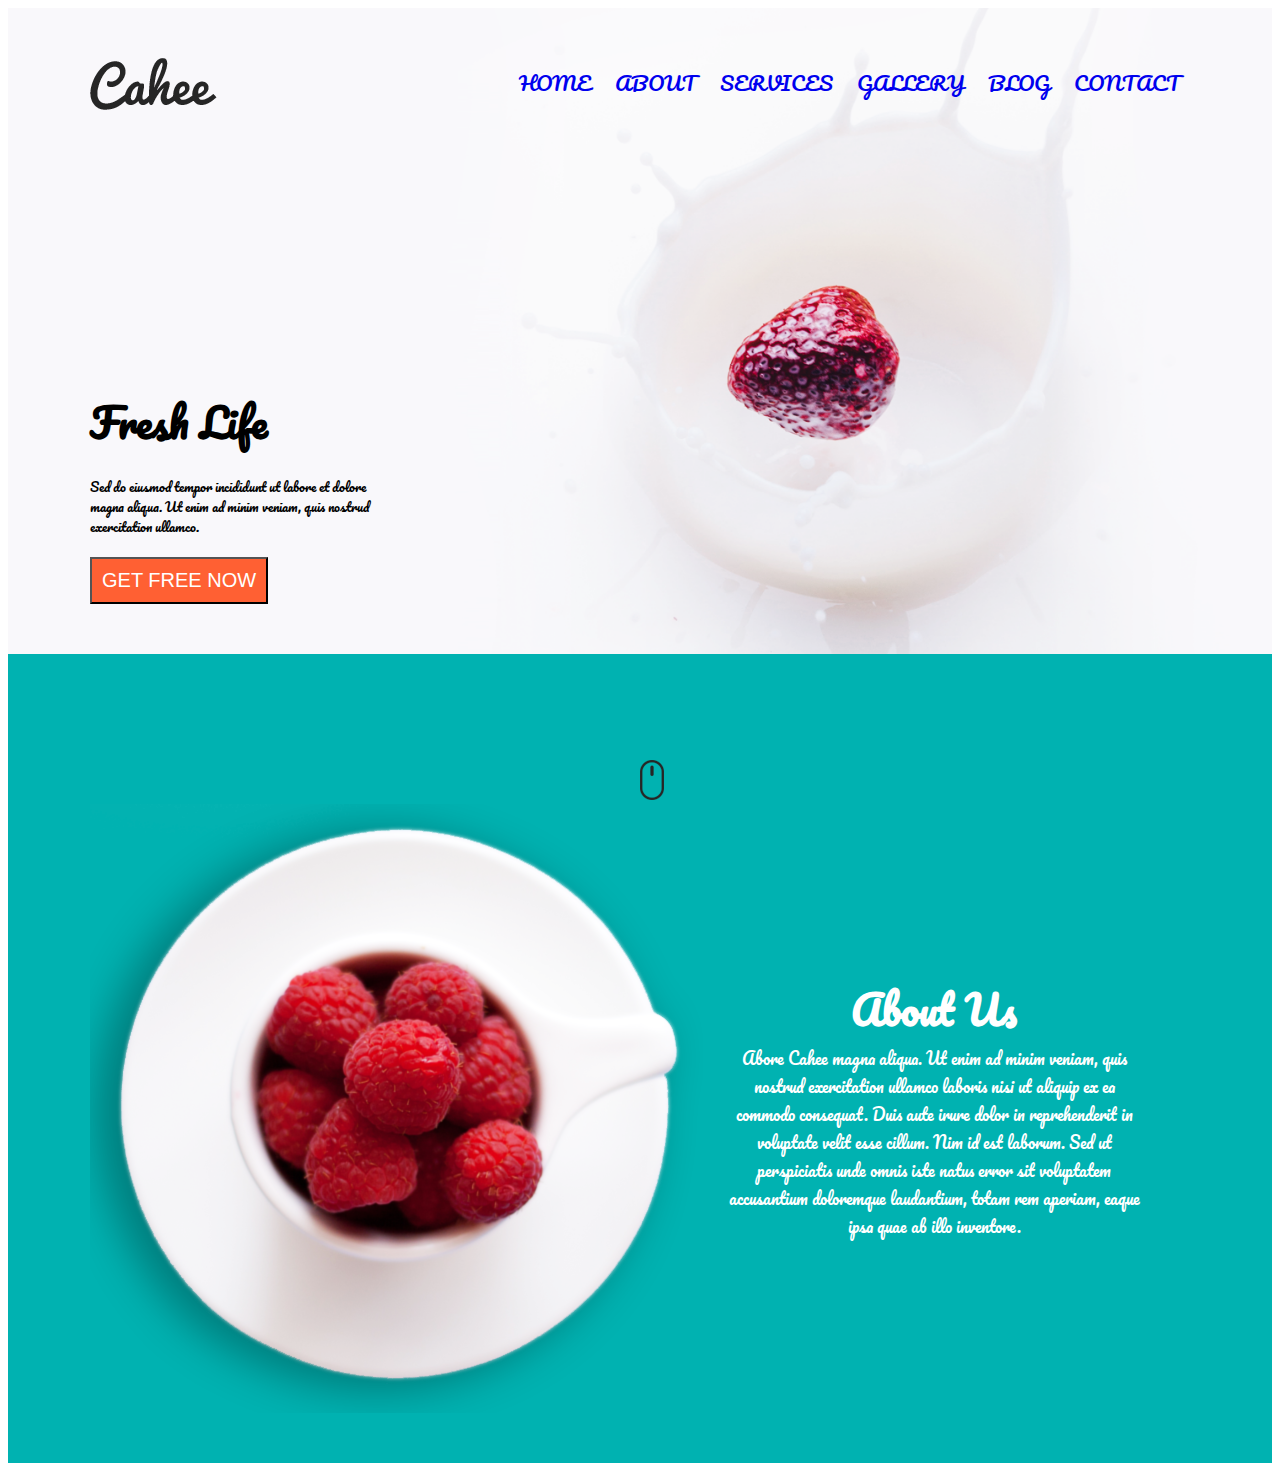
<file: index.html>
<!DOCTYPE html>
<html lang="zxx">
<head>
    <meta charset="UTF-8">
    <meta name="viewport" content="width=device-width, initial-scale=1.0">
    <meta http-equiv="X-UA-Compatible" content="ie=edge">
    <script src="https://code.jquery.com/jquery-1.12.4.min.js"
            integrity="sha256-ZosEbRLbNQzLpnKIkEdrPv7lOy9C27hHQ+Xp8a4MxAQ="
            crossorigin="anonymous"></script>
    <link href="https://fonts.googleapis.com/css?family=Pacifico&display=swap" rel="stylesheet">
    <link rel="stylesheet" type="text/css" href="./css/style.css" />
    <link href="https://use.fontawesome.com/releases/v5.7.2/css/all.css" rel="stylesheet" integrity="sha384-fnmOCqbTlWIlj8LyTjo7mOUStjsKC4pOpQbqyi7RrhN7udi9RwhKkMHpvLbHG9Sr" crossorigin="anonymous">
    <title>BEM</title>
</head>
<body>
    <div class="model_box">
        <section class="container">
            <header>
                <div class="header-logo"><img src="./img/logo.png" alt="logotip"></div>
                <div class="header__menu">
                    <div class="header__menu-list">
                        <a href="#" class="header__menu-list--link">HOME</a>
                        <a href="#" class="header__menu-list--link">ABOUT</a>
                        <a href="#" class="header__menu-list--link">SERVICES</a>
                        <a href="#" class="header__menu-list--link">GALLERY</a>
                        <a href="#" class="header__menu-list--link">BLOG</a>
                        <a href="./index2.html" class="header__menu-list--link">CONTACT</a>
                    </div>
                    <div id="mobileMenu">
                        <a class="menu_btn" href="#"></a>
                    </div>
                </div>
            </header>
            <div class="fresh-life">
                <strong class="fresh-life__head">Fresh Life</strong>
                <span class="fresh-life__text">Sed do eiusmod tempor incididunt ut labore et dolore magna aliqua. Ut enim ad minim veniam, quis nostrud exercitation ullamco.</span>
                <button class="fresh-life__button">GET FREE NOW</button>
            </div>
            <div class="scroll"><img src="./img/scroll.png" alt="scroll"></div>
        </section>
    </div>
    
    <div class="model_box_two">
        <section class="container second-container">
            <img class="second-container__img" src="./img/malina.png" alt="malina">
            <div class="fresh-life fresh-life__second-cont">
                <strong class="fresh-life__head fresh-life__second-header">About Us</strong>
                <span class="fresh-life-text fresh-life__second-text">
                        Abore Cahee magna aliqua. Ut enim ad minim veniam, quis nostrud exercitation ullamco laboris nisi ut aliquip ex ea commodo consequat. Duis aute irure dolor in reprehenderit in voluptate velit esse cillum.
                        Nim id est laborum. Sed ut perspiciatis unde omnis iste natus error sit voluptatem accusantium doloremque laudantium, totam rem aperiam, eaque ipsa quae ab illo inventore.
                </span>
            </div>
        </section>
    </div>
</body>
<script src="./js/script.js"></script>
</html>
</file>
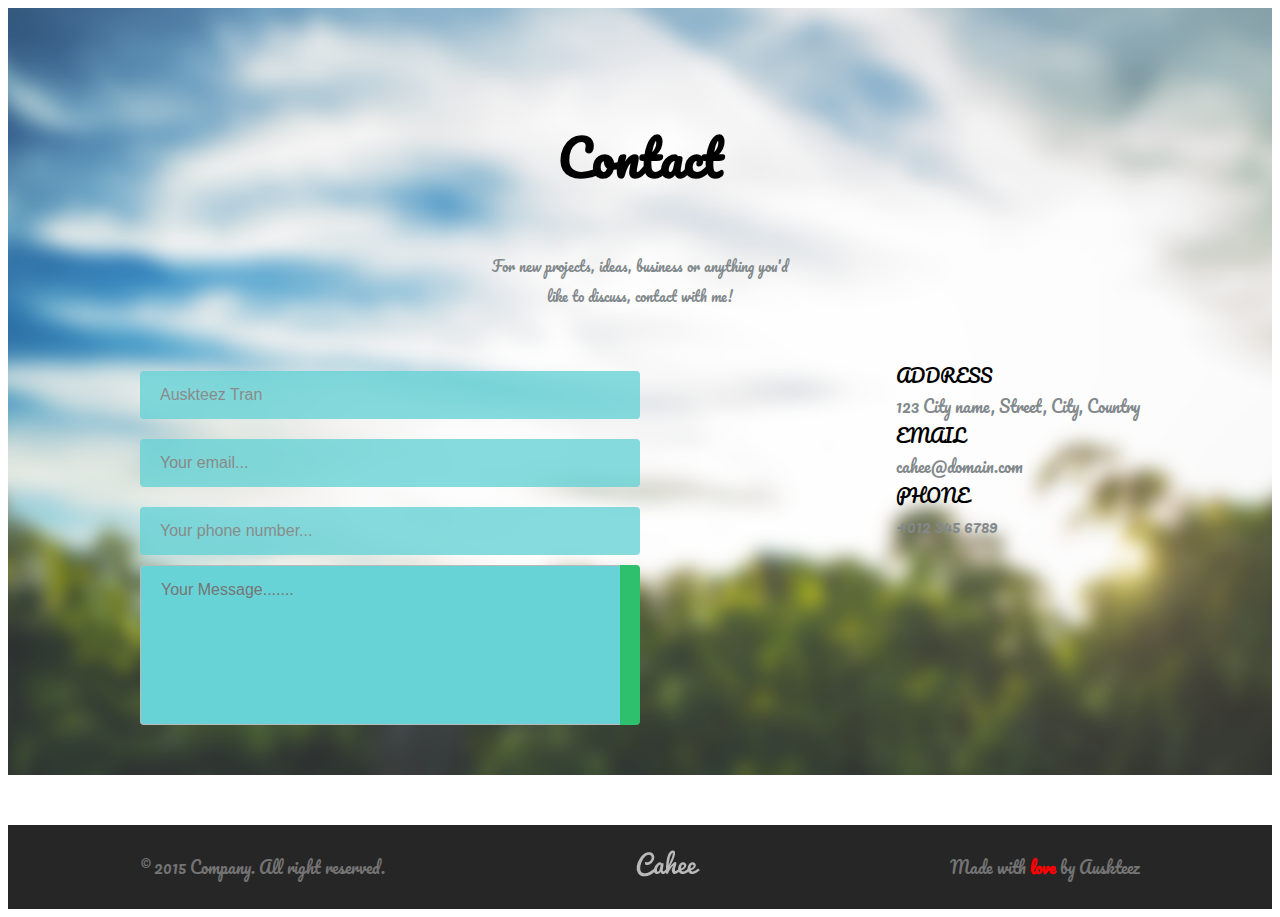
<file: index2.html>
<!DOCTYPE html>
<html lang="zxx">
<head>
    <meta charset="UTF-8">
    <meta name="viewport" content="width=device-width, initial-scale=1.0">
    <meta http-equiv="X-UA-Compatible" content="ie=edge">
    <link href="https://fonts.googleapis.com/css?family=Pacifico&display=swap" rel="stylesheet">
    <link rel="stylesheet" type="text/css" href="./css/style.css" />
    <link href="https://use.fontawesome.com/releases/v5.7.2/css/all.css" rel="stylesheet" integrity="sha384-fnmOCqbTlWIlj8LyTjo7mOUStjsKC4pOpQbqyi7RrhN7udi9RwhKkMHpvLbHG9Sr" crossorigin="anonymous">
    <title>contacts</title>
</head>
<body>
    <div class="bg2">
        <section class="container container__contact">
            <div class="container__header">
                <h1 class="container__header--h1">Contact</h1>
                <span class="container__header--text">
                    For new projects, ideas, business or anything
                    you'd like to discuss, contact with me!
                </span>
            </div>
            <div class="contact-data">
                <form class="contact-data__form">
                    <input type="text" class="form__data" placeholder="Auskteez Tran" required>
                    <input type="email" class="form__data" placeholder="Your email..." required>
                    <input type="text" class="form__data" placeholder="Your phone number..." required>
                    <div class="textarea__button">
                        <textarea rows="7" placeholder="Your Message......."></textarea>
                        <button><i class="fab fa-telegram-plane"></i></button>
                    </div>
                </form>
                <div class="contact-data__our-contacts">
                    <h3 class="our-contacts-name">ADDRESS</h3>
                    <span class="our-contacts-base">123 City name, Street, City, Country</span>
                    <h3 class="our-contacts-name">EMAIL</h3>
                    <span class="our-contacts-base">cahee@domain.com</span>
                    <h3 class="our-contacts-name">PHONE</h3>
                    <span class="our-contacts-base">+012 345 6789</span>
                </div>
            </div>
        </section>
    </div>
    <div class="footer__bg">
        <section class="container container__contact">
            <div class="foo">
                <div class="foo__copyright">© 2015 Company. All right reserved.</div>
                <div class="foo__logo">
                    <img src="./img/logo-footer.png" alt="logo_footer">
                </div>
                <div class="foo__made-with">Made with <span class="foo__made-with-love">love</span> by Auskteez</div>
            </div>
        </section>
    </div>
</body>
</html>
</file>
<file: css/style.css>
body {
    background: #fff;
    text-decoration: none;
}
​
body, form, div, p, a, img, h1, h2, h3, h4, h5, h6, table, table tr, table td {
    border: none;
    font-family: 'Pacifico', cursive;
    font-style: normal;
    font-weight: normal;
    margin: 0;
    padding: 0;
}
​
input,
textarea,
select,
button {
    outline: none;
    font-family: 'Pacifico', cursive;
    color: #fff;
}
​
input::-moz-focus-inner {
    border: 0;
    padding: 0;
}
​
a {
    outline: none;
}
​
a:hover {
    text-decoration: none;
}
​
h1, h2 {
    font-size: 20px;
    padding: 0 0 10px 0;
    color: #545454;
}

.container {
    max-width: 1100px;
    height: 100%;
    margin: 0 auto;
    padding: 50px 0;
}
.model_box {
    width: 100%;
    height: 100%;
    background-image: url('../img/bg.png');
    background-repeat: no-repeat;
    background-position: center;
    background-size: cover;
}
header {
    display: flex;
    justify-content: space-between;
    text-align: center;
    position: relative;
}
.header__menu {
    padding: 7px 0;
}
.header__menu-list--link {
    text-decoration: none;
    border-top: 3px solid transparent;
    outline: none;
    text-align: center;
    align-items: center;
    box-sizing: border-box;
    text-transform: uppercase;
    font-size: 20px;
    padding: 0 10px;
}
.header__menu-list--link:hover {
    border-top: 3px solid red;
}
.fresh-life {
    margin: 270px 0 0 0;
}
.fresh-life__head {
    font-size: 40px;
    color: #000;
    font-weight: bold;
}
.fresh-life__text {
    max-width: 300px;
    font-size: 13px;
    color: #000;
    line-height: 20px;
    display: block;
    margin: 20px 0;
}
.fresh-life__button {
    max-width: 200px;
    font-size: 20px;
    padding: 10px;
    color: #fff;
    background: #ff6033;
    outline: none;
    cursor: pointer;
    font-family: 'Raleway', sans-serif;
}
.fresh-life__button:hover {
    background: #c2350e;
}
.scroll {
    position: fixed;
    bottom: 100px;
    left: 50%;
    display: flex;
    justify-content: center;
}
.model_box_two {
    background-color: #00b2b1;
}
.second-container {
    display: flex;
    justify-content: space-between;
}
.second-container__img {
    width: 700px;
    padding: 100px 0 0 0;
}
.fresh-life__second-cont {
    display: flex;
    flex-direction: column;
    text-align: center;
    padding: 0 50px 0 25px;
}
.fresh-life__second-header {
    color: #fff;
}
.fresh-life__second-text {
    color: #fff;
}


@media screen and (max-width: 990px) {

    .model_box {
        background-size: cover;
        background-position: center;
    }
    header {
        padding: 0 50px;
    }
    .header__menu-list--link {
        display: block;
    }

    .header__menu {
		width: 52px;
		height: 38px;
		border-radius: 50%;
		background-color: silver;
		display: block;
		position: absolute;
		top: 0;
		right: 0;
		cursor: pointer;
		outline: none;
	}
	#mobileMenu {
		display: block;
		cursor: pointer;
		outline: none;
	}
	.header__menu-list {
		width: 125px;
    	background-color: silver;
    	font-size: 20px;
    	display: block;
    	position: absolute;
    	top: 0;
    	right: 27px;
    	border-radius: 5px;
    	transition: 0.5s;
    	transform-origin: right center;
    	transform: scaleX(0) translateX(20%);
    	opacity: 1;
		z-index: 1;
		cursor: pointer;
		outline: none;
    }
    .header__menu-list-active {
		transform: scaleX(1) translateX(0);
    	opacity: 1;
	}
    .header__menu-list--link {
		color: #000;
		outline: none;
	}
	.header__menu-list--link:hover {
        box-shadow: -25px 10px 30px 0px;
		color: #fff;
		transition: 0.3s all;
	}
	.menu_btn,
	.menu_btn::before,
	.menu_btn::after {
		position: absolute;
		top: 50%; margin-top: -1px;
		left: 50%; margin-left: -10px;
		width: 20px;
		height: 2px;
		background-color: #222;
		cursor: pointer;
		outline: none;
	}
	.menu_btn::before,
	.menu_btn::after {
		content: '';
		display: block;
		transition: 1s;
	}
	.menu_btn::before {
		transform: translateY(-5px);
	}
	.menu_btn::after {
		transform: translateY(5px);
    }
    .menu_btn-active {
		height: 2px;
		z-index: 9;
	} 
	.menu_btn-active:before {
		transform: rotate(-35deg);
		width: 10px;
		transform-origin: left bottom;
	}
	.menu_btn-active:after {
		transform: rotate(35deg);
		width: 10px;
		transform-origin: left top;
	}


    .fresh-life {
        display: block;
        flex-direction: column;
        justify-content: center;
        text-align: center;
    }
    .fresh-life__text {
        padding: 0 20px;
        text-align: center;
        margin: 30px auto;
    }
    .model_box_two {
        padding: 0 50px;
    }
    .second-container {
        display: flex;
        flex-wrap: wrap;
        justify-content: center;
        margin: 0 auto;
    }
    .fresh-life__second-cont {
        display: block;
        flex-direction: column;
        padding: 0 50px 0 25px;
        margin: 100px 0 0 0;
    }
    .fresh-life__second-header {
        display: block;
    }
    .second-container__img {
        display: block;
        margin: 0 auto;
    }
}


@media screen and (max-width: 768px) and (min-width: 660px) {
    .model_box {
        background-size: cover;
        background-position: center;
    }
    .fresh-life {
        display: block;
        justify-content: center;
        text-align: center;
    }
    .fresh-life__text {
        margin: 30px auto;
    }
    .model_box_two {
        display: flex;
        flex-wrap: wrap;
        max-width: 700px;
    }
    .fresh-life__second-cont {
        padding: 0;
        margin: 0;
        display: block;
        flex-direction: column;
    }
    .fresh-life__second-text {
        max-width: 500px;
    }
    .fresh-life__second-header {
        display: block;
    }
    .second-container__img img {
        max-width: 500px;
        display: flex;
        margin: 0 auto;
    }
}
@media screen and (max-width: 660px) {
    .second-container__img {
        max-width: 400px;
        margin: 0 auto;
        display: block;
    }
    .header__menu {
        top: 0;
        right: 20px;
    }
}


                  /* html#2 - contact */



.bg2 {
    width: 100%;
    height: 100%;
    padding: 0;
    margin: 0;
    background-image: url('../img/bg2.png');
    background-repeat: no-repeat;
    background-size: cover;
    background-position: center;
}
.container__contact {
    max-width: 1100px;
    height: 100%;
    margin: 0 auto;
    padding: 0;
}
.container__header {
    margin: 0 auto;
    text-align: center;
    width: 300px;
}
.container__header--h1 {
    font-size: 50px;
    color: #000;
    padding: 105px 0 50px 0;
    font-weight: bold;
}
.container__header--text {
    font-size: 14px;
    color: #82898c;
    line-height: 30px;
}
.contact-data {
    display: flex;
    justify-content: space-between;
    margin: 50px;
}
.contact-data__form {
    width: 500px;
    display: flex;
    flex-direction: column;
    color: #fff;
}
.form__data {
    margin: 10px 0;
    background: #68d3d6;
    font-size: 16px;
    padding: 15px;
    color: #fff;
    opacity: 0.8;
    border: none;
    outline: none;
    resize: none;
    border-left: 5px solid transparent;
    border-radius: 4px;
    font-family: 'Raleway', sans-serif;
}
.form__data:hover,
.form__data:focus,
textarea:hover,
textarea:focus {
    font-weight: bold;
    color: #fff;
    border-left: 5px solid blue;
    transition: 0.3 all;
    background-color: #00c4c4;
}
.textarea__button {
    display: flex;
    align-items: center;
    margin: 0 0 50px 0;
}
.contact-data__form button {
    border-radius: 4px;
    height: 160px;
    cursor: pointer;
    border: none;
    box-sizing: border-box;
    color: #fff;
    background: #2ec06c;
    font-size: 30px;
    border-top-left-radius: 0;
    border-bottom-left-radius: 0;
    padding: 0 10px;
}
textarea {
    background: #68d3d6;
    font-size: 16px;
    font-family: 'Raleway', sans-serif;
    border-radius: 4px;
    padding: 15px 20px;
    height: 160px;
    display: block;
    box-sizing: border-box;
    width: 100%;
    border: 1px solid #bababa;
    resize: none;
    border-right: none;
    border-top-right-radius: 0;
    border-bottom-right-radius: 0;
}



              /* our contact right */


.contact-data__our-contacts {
    line-height: 30px;
}
.our-contacts-name {
    font-size: 18px;
    color: #000;
    text-transform: uppercase;
}
.our-contacts-base {
    font-size: 16px;
    color: #82898c;
}
.footer__bg {
    width: 100%;
    background: #262626;
}
.foo {
    display: flex;
    justify-content: space-between;
    align-items: center;
    color: #747474;
    padding: 25px 0;
    margin: 0 50px;
}
.foo__made-with-love {
    color: red;
    font-weight: bold;
}

@media screen and (max-width: 990px) {
    .container {
        max-width: 850px;
    }
    .contact-data__form {
        max-width: 350px;
    }
    .ontact-data__our-contacts {
        max-width: 350px;
    }
    .contact-data {
        flex-grow: 1;
        margin: 50px;
    }
}
@media screen and (max-width: 768px) {
    .container {
        max-width: 600px;
    }
    .contact-data__form {
        max-width: 250px;
        padding: 0 30px 0 0;
    }
    .contact-data__our-contacts {
        max-width: 250px;
    }
    .foo__logo {
        padding: 0 30px;
    }
}
@media screen and (max-width: 480px) {
    .container {
        max-width: 400px;
    }
    .container__header {
        padding: 0 50px;
    }
    .contact-data {
        display: flex;
        flex-direction: column;
    }
    .contact-data__form {
        max-width: 300px;
    }
    .contact-data__our-contacts {
        max-width: 200px;
        text-align: center;
        margin: 30px auto;
    }
    .textarea__button {
        padding: 0;
        margin: 0;
    }
    .our-contacts-name {
        font-size: 14px;
    }
    .our-contacts-base {
        font-size: 12px;
    }
}
</file>
